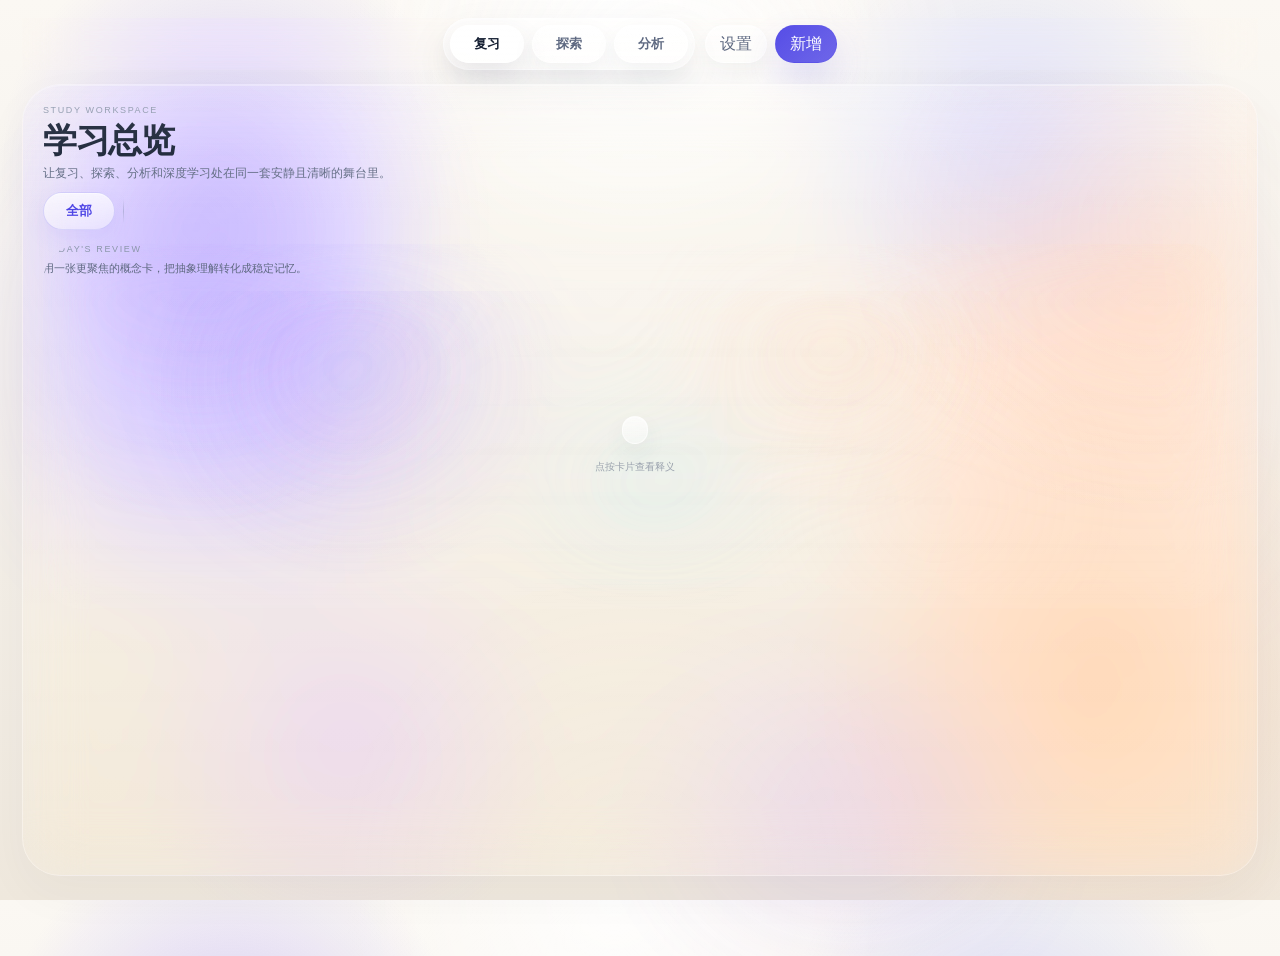
<file: frontend/index.html>
<!DOCTYPE html>
<html lang="zh-CN">
<head>
<meta charset="UTF-8">
<meta name="viewport" content="width=device-width, initial-scale=1.0">
<title>概念复习</title>
<link rel="stylesheet" href="style.css">
</head>
<body>

<div class="app-container">
  <div class="ambient ambient-left" aria-hidden="true"></div>
  <div class="ambient ambient-top" aria-hidden="true"></div>
  <div class="ambient ambient-right" aria-hidden="true"></div>
  <div class="ambient ambient-bottom" aria-hidden="true"></div>

  <header class="top-bar">
    <nav class="floating-nav" id="mode-tabs" aria-label="主导航">
      <button class="tab tab-mode active" data-category="全部">复习</button>
      <button class="tab tab-mode" data-category="探索">探索</button>
      <button class="tab tab-mode" data-category="分析">分析</button>
    </nav>

    <div class="toolbar-actions">
      <button class="btn-settings" id="btn-settings" title="API 设置" aria-label="API 设置">设置</button>
      <button class="btn-add" id="btn-add" title="添加概念">新增</button>
    </div>
  </header>

  <div class="shell-panel">
    <div class="shell-panel-head">
      <div class="shell-intro">
        <div class="stage-label">Study Workspace</div>
        <div class="shell-heading-row">
          <div>
            <h2 class="shell-title">学习总览</h2>
            <p class="shell-caption">让复习、探索、分析和深度学习处在同一套安静且清晰的舞台里。</p>
          </div>
        </div>
      </div>

      <nav class="tabs tabs-secondary" id="tabs-nav" aria-label="分类导航">
        <button class="tab tab-category active" data-category="全部">全部</button>
        <span class="tabs-sep" aria-hidden="true"></span>
      </nav>
    </div>

    <main class="card-stage">
      <div class="stage-panel review-stage-panel" id="review-stage-panel">
      <div class="stage-panel-header review-stage-header">
        <div class="review-meta">
          <div class="review-meta-line">Today's Review</div>
          <div class="review-meta-copy">用一张更聚焦的概念卡，把抽象理解转化成稳定记忆。</div>
        </div>
      </div>

        <div class="review-focus-frame">
          <div class="card" id="flashcard">
            <div class="card-inner" id="card-inner">
              <div class="card-face card-front">
                <div class="card-front-shell">
                  <div class="card-category" id="card-category"></div>
                  <div class="card-term" id="card-term"></div>
                  <div class="card-hint">点按卡片查看释义</div>
                </div>
              </div>
              <div class="card-face card-back">
                <div class="card-back-layout">
                  <div class="card-definition-block">
                    <div class="card-definition" id="card-definition"></div>
                  </div>
                  <div class="card-back-actions">
                    <button class="btn-deep-dive" id="btn-deep-dive">深入学习</button>
                    <div class="rating-buttons">
                      <button class="rate-btn rate-forgot" data-quality="1">忘记了</button>
                      <button class="rate-btn rate-hard" data-quality="3">不太熟</button>
                      <button class="rate-btn rate-good" data-quality="5">记住了</button>
                    </div>
                  </div>
                </div>
              </div>
            </div>
          </div>
        </div>
      </div>

      <div class="empty-state stage-panel" id="empty-state" style="display:none;">
        <div class="empty-orb" aria-hidden="true"></div>
        <div class="empty-copy">
          <h2 id="empty-title">今日复习已完成</h2>
          <p id="empty-desc">干得漂亮，明天继续加油。</p>
        </div>
      </div>

      <div class="explore-view" id="explore-view" style="display:none;">
        <div class="stage-panel explore-shell">
          <div class="stage-panel-header">
            <div>
              <div class="stage-label">Explore Mode</div>
              <h2 class="stage-title">探索一个值得展开的概念</h2>
              <div class="stage-caption">更轻盈地进入陌生主题，判断它为什么值得你今天花注意力。</div>
            </div>
          </div>

          <div class="explore-card">
            <div class="explore-topline">今天遇见了</div>
            <div class="explore-category" id="explore-category"></div>
            <h2 class="explore-term" id="explore-term"></h2>
            <p class="explore-definition" id="explore-definition"></p>
            <div class="explore-reason-wrap">
              <div class="explore-reason-title">为什么值得看</div>
              <div class="explore-reason" id="explore-reason">
                <div class="loading-spinner"></div>
              </div>
            </div>
            <div class="explore-actions">
              <button class="explore-btn explore-btn-refresh" id="btn-refresh-explore">换一个</button>
              <button class="explore-btn explore-btn-deep" id="btn-explore-deep">深入学习</button>
            </div>
          </div>
        </div>
      </div>

      <div class="analytics-view stage-panel" id="analytics-view" style="display:none;">
        <div class="stage-panel-header analytics-stage-header">
          <div>
            <div class="stage-label">Analytics Workspace</div>
            <h2 class="stage-title">分析舞台</h2>
            <div class="stage-caption">把热力、分类掌握、时间线和历史卡片都放进同一个结构稳定的内容舞台。</div>
          </div>
          <div class="analytics-streak">连续学习 120 天</div>
        </div>

        <div class="analytics-subtabs">
          <button class="asubtab active" data-view="heatmap">热力图</button>
          <button class="asubtab" data-view="dashboard">分类掌握</button>
          <button class="asubtab" data-view="timeline">学习时间线</button>
          <button class="asubtab" data-view="history">历史卡片</button>
          <button class="asubtab" data-view="starmap">星图</button>
        </div>

        <div class="analytics-content analytics-content-featured" id="analytics-heatmap">
          <div class="analytics-module analytics-module-featured">
            <div class="analytics-module-header">
              <div>
                <div class="module-title">学习热力图</div>
                <div class="module-subtitle">最近十二周的复习活跃度</div>
              </div>
              <div class="heatmap-legend">
                <span>少</span>
                <span class="heatmap-legend-swatch s0"></span>
                <span class="heatmap-legend-swatch s1"></span>
                <span class="heatmap-legend-swatch s2"></span>
                <span class="heatmap-legend-swatch s3"></span>
                <span class="heatmap-legend-swatch s4"></span>
                <span>多</span>
              </div>
            </div>
            <div class="heatmap-grid" id="heatmap-grid"></div>
          </div>
        </div>

        <div class="analytics-content analytics-grid-layout" id="analytics-dashboard" style="display:none;">
          <div class="analytics-module analytics-stat-module">
            <div class="module-title">分类掌握</div>
            <div class="dash-cards" id="dash-cards"></div>
          </div>
        </div>

        <div class="analytics-content analytics-grid-layout" id="analytics-timeline" style="display:none;">
          <div class="analytics-module analytics-list-module">
            <div class="module-title">学习时间线</div>
            <div class="timeline-list" id="timeline-list"></div>
          </div>
        </div>

        <div class="analytics-content analytics-grid-layout" id="analytics-history" style="display:none;">
          <div class="analytics-module analytics-history-module">
            <div class="module-title">历史卡片</div>
            <div class="history-grid" id="history-grid"></div>
          </div>
        </div>

        <div class="analytics-content" id="analytics-starmap" style="display:none;">
          <div class="starmap-dimmer"></div>
          <div id="starmap-overview">
            <div class="starmap-overview-title">银河总览</div>
            <div class="galaxy-entry entry-ai" id="entry-AI" data-cat="AI">
              <div class="entry-cluster" aria-hidden="true">
                <span class="entry-core"></span>
                <span class="entry-satellite sat-1"></span>
                <span class="entry-satellite sat-2"></span>
                <span class="entry-satellite sat-3"></span>
                <span class="entry-satellite sat-4"></span>
              </div>
              <span class="entry-name">AI</span>
              <span class="entry-progress" id="entry-AI-progress">0 / 15</span>
              <span class="entry-hint">进入 AI 星系</span>
            </div>
            <div class="galaxy-entry entry-finance" id="entry-finance" data-cat="金融">
              <div class="entry-cluster" aria-hidden="true">
                <span class="entry-core"></span>
                <span class="entry-satellite sat-1"></span>
                <span class="entry-satellite sat-2"></span>
                <span class="entry-satellite sat-3"></span>
                <span class="entry-satellite sat-4"></span>
              </div>
              <span class="entry-name">金融</span>
              <span class="entry-progress" id="entry-finance-progress">0 / 15</span>
              <span class="entry-hint">进入金融星系</span>
            </div>
            <div class="galaxy-entry entry-philosophy" id="entry-philosophy" data-cat="哲学">
              <div class="entry-cluster" aria-hidden="true">
                <span class="entry-core"></span>
                <span class="entry-satellite sat-1"></span>
                <span class="entry-satellite sat-2"></span>
                <span class="entry-satellite sat-3"></span>
                <span class="entry-satellite sat-4"></span>
              </div>
              <span class="entry-name">哲学</span>
              <span class="entry-progress" id="entry-philosophy-progress">0 / 15</span>
              <span class="entry-hint">进入哲学星系</span>
            </div>
          </div>
          <div id="starmap-galaxy" style="display:none;">
            <button id="starmap-back">返回银河</button>
            <svg id="starmap-svg"></svg>
          </div>
          <div class="starmap-tooltip" id="starmap-tooltip" style="display:none;"></div>
        </div>
      </div>
    </main>
  </div>
</div>

<div class="modal-overlay" id="modal-overlay" style="display:none;">
  <div class="modal">
    <div class="modal-head">
      <h3 class="modal-title">添加新概念</h3>
      <p class="modal-copy">把新的知识点放进当前学习空间。</p>
    </div>
    <div class="add-mode-tabs">
      <button class="add-mode-tab active" data-add-mode="manual">手动添加</button>
      <button class="add-mode-tab" data-add-mode="discover">AI 搜行业黑话</button>
    </div>

    <div class="add-mode-pane" id="add-manual-pane">
      <div class="form-group">
        <label class="form-label" for="new-term">名词</label>
        <input class="form-input" type="text" id="new-term" placeholder="例如：边际效用递减" autocomplete="off">
      </div>
      <div class="form-group">
        <label class="form-label" for="new-definition">释义</label>
        <textarea class="form-textarea" id="new-definition" rows="4" placeholder="输入这个概念的解释说明"></textarea>
      </div>
      <div class="form-group">
        <label class="form-label" for="new-category">分类</label>
        <input class="form-input" type="text" id="new-category" list="category-suggestions" placeholder="例如：AI、金融、哲学" autocomplete="off">
        <datalist id="category-suggestions">
          <option value="AI">
          <option value="金融">
          <option value="哲学">
          <option value="自定义">
        </datalist>
      </div>
    </div>

    <div class="add-mode-pane" id="add-discover-pane" style="display:none;">
      <div class="form-group">
        <label class="form-label" for="discover-industry">行业词</label>
        <input class="form-input" type="text" id="discover-industry" placeholder="例如：新能源车、私募、SaaS" autocomplete="off">
      </div>
      <div class="discover-controls">
        <div class="form-group discover-range">
          <label class="form-label" for="discover-freshness">时间范围</label>
          <select class="form-input" id="discover-freshness">
            <option value="pm" selected>最近 31 天</option>
            <option value="pw">最近 7 天</option>
            <option value="py">过去一年</option>
          </select>
        </div>
        <button class="btn-save discover-search-btn" id="btn-discover-search">搜索黑话</button>
      </div>
      <div class="discover-status" id="discover-status"></div>
      <div class="discover-results" id="discover-results"></div>
    </div>

    <div class="modal-actions">
      <button class="btn-cancel" id="btn-cancel">取消</button>
      <button class="btn-save" id="btn-save">保存</button>
      <button class="btn-save" id="btn-import-discovered" style="display:none;">加入选中概念</button>
    </div>
  </div>
</div>

<div class="modal-overlay" id="settings-overlay" style="display:none;">
  <div class="modal">
    <div class="modal-head">
      <h3 class="modal-title">API 设置</h3>
      <p class="modal-copy">配置 DeepSeek Key，让 AI 深入学习和自由问答保持可用。</p>
    </div>
    <div class="form-group">
      <label class="form-label" for="api-key-input">DeepSeek API Key</label>
      <input class="form-input" type="password" id="api-key-input" placeholder="sk-..." autocomplete="off">
      <span id="api-key-status" class="form-status" style="display:none;">已配置</span>
    </div>
    <div class="form-group">
      <label class="form-label" for="brave-key-input">Brave Search API Key</label>
      <input class="form-input" type="password" id="brave-key-input" placeholder="BSA..." autocomplete="off">
      <span id="brave-key-status" class="form-status" style="display:none;">已配置</span>
    </div>
    <div class="modal-actions">
      <button class="btn-cancel" id="btn-settings-cancel">取消</button>
      <button class="btn-save" id="btn-settings-save">保存</button>
    </div>
  </div>
</div>

<div class="deep-dive-overlay" id="deep-dive-overlay" style="display:none;">
  <div class="deep-dive-panel">
    <div class="deep-dive-header">
      <div class="deep-dive-title-block">
        <div class="deep-dive-concept" id="deep-dive-concept-title">当前概念</div>
        <div class="deep-dive-tabs">
          <button class="deep-tab active" data-tab="article">深度解读</button>
          <button class="deep-tab" data-tab="quiz">自测</button>
          <button class="deep-tab" data-tab="chat">自由问答</button>
        </div>
      </div>
      <button class="deep-dive-close" id="deep-dive-close" aria-label="关闭">×</button>
    </div>

    <div class="deep-dive-body">
      <div class="deep-tab-content" id="tab-article">
        <div class="article-loading" id="article-loading">
          <div class="loading-spinner"></div>
          <p>正在生成深度解读…</p>
        </div>
        <div class="article-navigation" id="article-navigation" style="display:none;">
          <aside class="article-prereq" id="article-prereq">
            <div class="article-section-head">
              <div>
                <div class="article-kicker">开始前先懂这 2 个</div>
                <h3 class="article-section-title">先补这两个前置概念</h3>
              </div>
            </div>
            <div class="article-prereq-list" id="article-prereq-list"></div>
          </aside>

          <article class="article-content markdown-body" id="article-content" style="display:none;"></article>

          <section class="article-relations" id="article-relations" aria-label="关联概念">
            <div class="article-relation-group">
              <div class="article-section-head">
                <div>
                  <div class="article-kicker">接下来学什么</div>
                  <h3 class="article-section-title">顺着这条线继续学</h3>
                </div>
              </div>
              <div class="article-relation-grid" id="article-next-list"></div>
            </div>

            <div class="article-relation-group article-relation-group-confusion">
              <div class="article-section-head article-section-head-between">
                <div>
                  <div class="article-kicker">最容易混淆</div>
                  <h3 class="article-section-title">区分这些相近概念</h3>
                </div>
                <button class="btn-ghost btn-open-local-graph" id="btn-open-local-graph" type="button">查看关联</button>
              </div>
              <div class="article-relation-list" id="article-confusion-list"></div>
            </div>
          </section>
        </div>
        <div class="term-popover" id="term-popover" aria-hidden="true"></div>
        <div class="local-graph-sheet" id="local-graph-sheet" aria-hidden="true"></div>
      </div>

      <div class="deep-tab-content" id="tab-quiz" style="display:none;">
        <div class="quiz-stage">
          <div class="quiz-stage-head">
            <div>
              <div class="quiz-kicker">先答后看答案</div>
              <h3 class="quiz-title" id="quiz-title">自测</h3>
              <p class="quiz-copy">先自己写，再对照参考答案。答完以后可以直接去自由问答追问。</p>
            </div>
            <div class="quiz-progress" id="quiz-progress">1 / 3</div>
          </div>

          <div class="quiz-card">
            <div class="quiz-question-index" id="quiz-question-index">问题 1</div>
            <div class="quiz-question" id="quiz-question"></div>
            <div class="quiz-question-tip" id="quiz-question-tip"></div>
            <textarea class="quiz-input" id="quiz-input" rows="5" placeholder="先写下你的答案，再点查看答案…"></textarea>

            <div class="quiz-actions">
              <button class="quiz-btn" id="quiz-prev">上一题</button>
              <button class="quiz-btn quiz-btn-primary" id="quiz-reveal">查看答案</button>
              <button class="quiz-btn" id="quiz-next">下一题</button>
            </div>
          </div>

          <div class="quiz-answer-panel" id="quiz-answer-panel" style="display:none;">
            <div class="quiz-answer-column">
              <div class="quiz-answer-label">你的回答</div>
              <div class="quiz-user-answer" id="quiz-user-answer"></div>
            </div>
            <div class="quiz-answer-column">
              <div class="quiz-answer-label">参考答案</div>
              <div class="quiz-answer-content markdown-body" id="quiz-answer-content"></div>
            </div>
          </div>

          <div class="quiz-footer">
            <button class="quiz-btn" id="quiz-go-article">返回文章</button>
            <button class="quiz-btn quiz-btn-primary" id="quiz-go-chat">答完了，去自由问答</button>
          </div>
        </div>
      </div>

      <div class="deep-tab-content" id="tab-chat" style="display:none;">
        <div class="chat-stage">
          <div class="chat-messages" id="chat-messages">
            <div class="chat-msg chat-msg-system">
              围绕「<span id="chat-concept-name"></span>」自由提问，我会尽力解答。
            </div>
          </div>

          <div class="chat-suggestions">
            <button class="chat-chip" type="button">用更白话说一次</button>
            <button class="chat-chip" type="button">它和类似思维的区别</button>
            <button class="chat-chip" type="button">有哪些典型应用</button>
          </div>

          <div class="chat-input-shell">
            <input class="chat-input" id="chat-input" type="text" placeholder="随便问，AI 知道你在学什么…" autocomplete="off">
            <button class="chat-send" id="chat-send" aria-label="发送">发送</button>
          </div>

          <div class="chat-clear-row">
            <button class="chat-clear" id="chat-clear">清除对话历史</button>
          </div>
        </div>
      </div>
    </div>
  </div>
</div>

<script src="app.js"></script>
</body>
</html>
</file>
<file: frontend/style.css>
:root {
    --bg-page: #f6f3ee;
    --bg-page-deep: #efe8dd;
    --surface-strong: rgba(255, 255, 255, 0.56);
    --surface-soft: rgba(255, 255, 255, 0.38);
    --surface-faint: rgba(255, 255, 255, 0.24);
    --surface-accent: rgba(245, 242, 236, 0.72);
    --stroke-strong: rgba(255, 255, 255, 0.72);
    --stroke-soft: rgba(255, 255, 255, 0.48);
    --stroke-faint: rgba(255, 255, 255, 0.26);
    --text-primary: #162033;
    --text-secondary: #5e6981;
    --text-tertiary: #8b96aa;
    --text-faint: #a7afbf;
    --accent: #4f46e5;
    --accent-soft: rgba(79, 70, 229, 0.14);
    --accent-strong: #4a42d6;
    --accent-cool: rgba(88, 109, 255, 0.28);
    --accent-warm: #e7b35a;
    --accent-warm-soft: rgba(231, 179, 90, 0.2);
    --color-forgot: #8d7380;
    --color-forgot-bg: rgba(225, 212, 217, 0.82);
    --color-hard: #af925d;
    --color-hard-bg: rgba(237, 224, 198, 0.88);
    --color-good: #688c86;
    --color-good-bg: rgba(219, 233, 229, 0.9);
    --shadow-shell: 0 28px 80px rgba(48, 50, 77, 0.07), inset 0 1px 0 rgba(255, 255, 255, 0.54);
    --shadow-panel: 0 18px 44px rgba(43, 48, 71, 0.08), inset 0 1px 0 rgba(255, 255, 255, 0.46);
    --shadow-soft: 0 10px 24px rgba(55, 60, 84, 0.06), inset 0 1px 0 rgba(255, 255, 255, 0.38);
    --shadow-floating: 0 34px 100px rgba(38, 40, 62, 0.14), inset 0 1px 0 rgba(255, 255, 255, 0.5);
    --radius-xs: 14px;
    --radius-sm: 18px;
    --radius-md: 24px;
    --radius-lg: 32px;
    --radius-xl: 38px;
    --font-sans: -apple-system, BlinkMacSystemFont, "SF Pro Text", "Segoe UI", "PingFang SC", "Microsoft YaHei", sans-serif;
    --font-serif: "Noto Serif SC", "Source Han Serif SC", Georgia, serif;
    --ease-out: cubic-bezier(0.16, 1, 0.3, 1);
    --ease-in-out: cubic-bezier(0.65, 0, 0.35, 1);
    --panel-blur: blur(28px) saturate(165%);
}

*, *::before, *::after {
    box-sizing: border-box;
}

html, body {
    height: 100%;
    margin: 0;
}

body {
    font-family: var(--font-sans);
    color: var(--text-primary);
    background:
        radial-gradient(circle at 18% 18%, rgba(140, 120, 255, 0.32), transparent 18%),
        radial-gradient(circle at 48% 0%, rgba(255, 255, 255, 0.84), transparent 24%),
        radial-gradient(circle at 79% 16%, rgba(112, 132, 255, 0.22), transparent 18%),
        radial-gradient(circle at 86% 76%, rgba(255, 187, 140, 0.34), transparent 24%),
        radial-gradient(circle at 27% 82%, rgba(196, 165, 255, 0.22), transparent 18%),
        linear-gradient(180deg, #fbf8f3 0%, var(--bg-page) 32%, var(--bg-page-deep) 100%);
    overflow-x: hidden;
    overflow-y: auto;
    -webkit-font-smoothing: antialiased;
    user-select: none;
    -webkit-user-select: none;
}

body.deep-dive-open {
    overflow: hidden;
}

button, input, textarea {
    font: inherit;
}

button {
    border: none;
    background: none;
}

.app-container {
    position: relative;
    min-height: 100dvh;
    max-width: 1420px;
    margin: 0 auto;
    padding: 18px 22px 80px;
    display: flex;
    flex-direction: column;
    gap: 14px;
    overflow: visible;
}

.ambient {
    position: absolute;
    border-radius: 999px;
    filter: blur(56px);
    pointer-events: none;
    opacity: 0.85;
}

.ambient-left {
    width: 320px;
    height: 460px;
    left: 42px;
    top: 128px;
    background: radial-gradient(circle, rgba(124, 104, 255, 0.42), rgba(124, 104, 255, 0));
}

.ambient-top {
    width: 480px;
    height: 300px;
    left: 34%;
    top: -84px;
    background: radial-gradient(circle, rgba(255, 255, 255, 0.66), rgba(255, 255, 255, 0));
}

.ambient-right {
    width: 360px;
    height: 520px;
    right: 16px;
    top: 118px;
    background: radial-gradient(circle, rgba(255, 191, 164, 0.4), rgba(255, 191, 164, 0));
}

.ambient-bottom {
    width: 380px;
    height: 260px;
    right: 240px;
    bottom: 18px;
    background: radial-gradient(circle, rgba(172, 135, 255, 0.22), rgba(172, 135, 255, 0));
}

.top-bar,
.floating-nav,
.shell-panel,
.stage-panel,
.card-face,
.explore-card,
.analytics-module,
.stats-badge,
.tab,
.asubtab,
.btn-settings,
.btn-add,
.btn-cancel,
.btn-save,
.btn-deep-dive,
.explore-btn,
.form-input,
.form-textarea,
.chat-input,
.chat-send,
.chat-chip,
.deep-tab,
.deep-dive-close,
.chat-msg-ai,
.chat-msg-system,
.timeline-cat,
.history-card-cat,
.timeline-item,
.history-card,
.dash-card {
    backdrop-filter: var(--panel-blur);
    -webkit-backdrop-filter: var(--panel-blur);
}

.top-bar {
    position: relative;
    z-index: 2;
    display: flex;
    align-items: center;
    justify-content: center;
    gap: 10px;
}

.floating-nav {
    display: inline-flex;
    align-items: center;
    gap: 8px;
    padding: 6px;
    border-radius: 999px;
    background: linear-gradient(180deg, rgba(255, 255, 255, 0.62), rgba(255, 255, 255, 0.36));
    border: 1px solid var(--stroke-strong);
    box-shadow: var(--shadow-panel);
}

.toolbar-actions {
    display: inline-flex;
    align-items: center;
    gap: 8px;
}
.btn-settings,
.btn-add,
.tab,
.asubtab,
.btn-cancel,
.btn-save,
.btn-deep-dive,
.explore-btn,
.chat-send,
.chat-chip,
.deep-tab {
    background: linear-gradient(180deg, rgba(255, 255, 255, 0.58), rgba(255, 255, 255, 0.28));
    border: 1px solid var(--stroke-soft);
    box-shadow: var(--shadow-soft);
}

.btn-settings,
.btn-add {
    min-width: 48px;
    height: 38px;
    padding: 0 14px;
    border-radius: 999px;
    color: var(--text-secondary);
    cursor: pointer;
    transition: transform 0.18s ease, border-color 0.18s ease, color 0.18s ease, box-shadow 0.18s ease;
}

.btn-add {
    min-width: 62px;
    color: #fff;
    background: linear-gradient(135deg, rgba(79, 70, 229, 0.96), rgba(79, 70, 229, 0.82));
    border-color: rgba(79, 70, 229, 0.18);
    box-shadow: 0 18px 36px rgba(79, 70, 229, 0.18);
}

.btn-settings:hover,
.btn-add:hover,
.tab:hover,
.asubtab:hover,
.btn-cancel:hover,
.btn-save:hover,
.btn-deep-dive:hover,
.explore-btn:hover,
.chat-send:hover,
.chat-chip:hover,
.deep-tab:hover:not(.active),
.deep-dive-close:hover {
    transform: translateY(-1px);
}

.btn-settings:hover,
.tab:hover,
.asubtab:hover,
.btn-cancel:hover,
.btn-deep-dive:hover,
.explore-btn-refresh:hover,
.chat-chip:hover,
.deep-tab:hover:not(.active),
.deep-dive-close:hover {
    color: var(--accent);
    border-color: rgba(79, 70, 229, 0.24);
}

.btn-add:hover,
.btn-save:hover,
.explore-btn-deep:hover,
.chat-send:hover {
    box-shadow: 0 20px 40px rgba(79, 70, 229, 0.22);
}

.btn-settings:active,
.btn-add:active,
.tab:active,
.asubtab:active,
.btn-cancel:active,
.btn-save:active,
.btn-deep-dive:active,
.explore-btn:active,
.chat-send:active,
.rate-btn:active,
.chat-chip:active {
    transform: scale(0.98);
}

.shell-panel {
    position: relative;
    z-index: 2;
    flex: 1;
    min-height: calc(100dvh - 108px);
    display: flex;
    flex-direction: column;
    gap: 14px;
    padding: 20px 20px 30px;
    border-radius: var(--radius-xl);
    background:
        radial-gradient(circle at 14% 18%, rgba(141, 118, 255, 0.12), transparent 24%),
        radial-gradient(circle at 92% 18%, rgba(255, 185, 151, 0.12), transparent 22%),
        linear-gradient(180deg, rgba(255, 255, 255, 0.12), rgba(255, 255, 255, 0.06));
    border: 1px solid rgba(255, 255, 255, 0.32);
    box-shadow: 0 18px 48px rgba(48, 50, 77, 0.04), inset 0 1px 0 rgba(255, 255, 255, 0.3);
    overflow-x: hidden;
    overflow-y: auto;
    scrollbar-gutter: stable;
}

.shell-panel::before {
    content: "";
    position: absolute;
    inset: 0;
    pointer-events: none;
    background:
        linear-gradient(180deg, rgba(255, 255, 255, 0.12), transparent 18%),
        radial-gradient(circle at 50% 100%, rgba(255, 255, 255, 0.1), transparent 30%);
}

.shell-panel-head {
    display: flex;
    flex-direction: column;
    gap: 10px;
}

.shell-intro {
    display: flex;
    flex-direction: column;
    gap: 8px;
}

.shell-heading-row {
    display: flex;
    align-items: flex-start;
    justify-content: flex-start;
    gap: 16px;
}

.shell-title,
.stage-title,
.modal-title,
.module-title,
.history-card-term,
.card-term {
    font-family: var(--font-serif);
}

.shell-title {
    margin: 0 0 6px;
    font-size: clamp(26px, 3vw, 34px);
    line-height: 1.02;
    letter-spacing: -0.04em;
}

.shell-caption {
    margin: 0;
    max-width: 560px;
    font-size: 12px;
    line-height: 1.5;
    color: var(--text-secondary);
}

.tabs {
    display: flex;
    align-items: center;
    flex-wrap: wrap;
}

.tabs-secondary {
    gap: 8px;
}

.tabs-sep {
    width: 1px;
    height: 24px;
    background: linear-gradient(180deg, transparent, rgba(102, 116, 141, 0.3), transparent);
}

.tab,
.asubtab,
.deep-tab {
    min-height: 38px;
    padding: 0 16px;
    border-radius: 999px;
    color: var(--text-secondary);
    font-size: 13px;
    font-weight: 600;
    cursor: pointer;
    transition: transform 0.18s ease, border-color 0.18s ease, color 0.18s ease, background 0.18s ease, box-shadow 0.18s ease;
}

.tab-mode {
    min-width: 74px;
}

.tab-mode.active {
    color: var(--text-primary);
    background: linear-gradient(180deg, rgba(255, 255, 255, 0.98), rgba(255, 255, 255, 0.72));
    box-shadow: 0 12px 28px rgba(62, 68, 98, 0.12);
}

.tab-category {
    min-width: 72px;
}

.tab-category.active,
.asubtab.active,
.deep-tab.active {
    color: var(--accent);
    background: linear-gradient(180deg, rgba(255, 255, 255, 0.72), rgba(255, 255, 255, 0.38));
    border-color: rgba(79, 70, 229, 0.18);
    box-shadow: inset 0 1px 0 rgba(255, 255, 255, 0.48), 0 8px 22px rgba(79, 70, 229, 0.08);
}

.tab-category-wrap {
    position: relative;
    display: inline-flex;
    align-items: center;
}

.tab-delete {
    position: absolute;
    top: -5px;
    right: -5px;
    width: 20px;
    height: 20px;
    border-radius: 50%;
    background: rgba(255, 255, 255, 0.88);
    border: 1px solid rgba(255, 255, 255, 0.74);
    color: var(--text-faint);
    display: inline-flex;
    align-items: center;
    justify-content: center;
    font-size: 12px;
    font-weight: 700;
    cursor: pointer;
    opacity: 0;
    box-shadow: 0 8px 18px rgba(31, 36, 57, 0.12);
    transition: opacity 0.16s ease, transform 0.16s ease, color 0.16s ease, background 0.16s ease;
}

.tab-category-wrap:hover .tab-delete {
    opacity: 1;
    transform: translateY(-1px);
}

.tab-delete:hover {
    background: rgba(164, 115, 129, 0.96);
    color: #fff;
}

.card-stage {
    position: relative;
    flex: 0 0 auto;
    min-height: max-content;
    display: flex;
    align-items: flex-start;
    justify-content: stretch;
}

.stage-panel,
.modal,
.deep-dive-panel,
.analytics-module,
.explore-card,
.dash-card,
.timeline-item,
.history-card {
    background: linear-gradient(180deg, rgba(255, 255, 255, 0.2), rgba(255, 255, 255, 0.08));
    border: 1px solid rgba(255, 255, 255, 0.28);
    box-shadow: 0 14px 36px rgba(43, 48, 71, 0.04);
}

.stage-panel,
.analytics-module,
.explore-card,
.dash-card,
.timeline-item,
.history-card,
.modal,
.deep-dive-panel {
    color: var(--text-primary);
}

.stage-panel {
    width: 100%;
    border-radius: var(--radius-xl);
    padding: 20px 22px;
    position: relative;
    overflow: hidden;
}

.review-stage-panel {
    background: transparent;
    border: none;
    box-shadow: none;
    padding: 0;
}

.review-stage-panel,
.explore-shell,
.analytics-view {
    min-height: auto;
}

.shell-panel::-webkit-scrollbar,
.analytics-content::-webkit-scrollbar,
.deep-tab-content::-webkit-scrollbar,
.card-definition::-webkit-scrollbar {
    width: 10px;
}

.shell-panel::-webkit-scrollbar-track,
.analytics-content::-webkit-scrollbar-track,
.deep-tab-content::-webkit-scrollbar-track,
.card-definition::-webkit-scrollbar-track {
    background: transparent;
}

.shell-panel::-webkit-scrollbar-thumb,
.analytics-content::-webkit-scrollbar-thumb,
.deep-tab-content::-webkit-scrollbar-thumb,
.card-definition::-webkit-scrollbar-thumb {
    border-radius: 999px;
    border: 2px solid transparent;
    background: rgba(126, 134, 164, 0.34);
    background-clip: padding-box;
}

.shell-panel,
.analytics-content,
.deep-tab-content,
.card-definition {
    scrollbar-width: thin;
    scrollbar-color: rgba(126, 134, 164, 0.34) transparent;
}

.review-stage-panel {
    display: grid;
    grid-template-rows: auto 1fr;
    gap: 14px;
    position: relative;
    isolation: isolate;
}

.review-stage-panel::before {
    content: "";
    position: absolute;
    inset: 6% 12% 18%;
    z-index: -1;
    border-radius: 999px;
    background:
        radial-gradient(circle at 18% 34%, rgba(171, 150, 255, 0.18), transparent 28%),
        radial-gradient(circle at 72% 26%, rgba(255, 211, 191, 0.2), transparent 24%),
        radial-gradient(circle at 52% 84%, rgba(182, 234, 255, 0.14), transparent 26%);
    filter: blur(44px);
    opacity: 0.9;
}

.review-stage-header,
.stage-panel-header {
    display: flex;
    align-items: flex-start;
    justify-content: flex-start;
    gap: 16px;
}

.review-meta-line,
.stage-label {
    font-size: 9px;
    line-height: 1.2;
    letter-spacing: 0.18em;
    text-transform: uppercase;
    color: var(--text-tertiary);
}

.review-meta-copy,
.stage-caption,
.modal-copy,
.module-subtitle {
    color: var(--text-secondary);
    font-size: 11px;
    line-height: 1.45;
}

.review-header-actions {
    display: inline-flex;
    align-items: center;
    gap: 8px;
}

.stage-utility-btn,
.btn-deep-dive,
.explore-btn,
.btn-cancel,
.btn-save,
.chat-send,
.timeline-clear-filter,
#starmap-back {
    min-height: 38px;
    padding: 0 16px;
    border-radius: 999px;
    cursor: pointer;
    transition: transform 0.18s ease, border-color 0.18s ease, color 0.18s ease, box-shadow 0.18s ease, background 0.18s ease;
}

.btn-save,
.explore-btn-deep,
.chat-send {
    color: #fff;
    background: linear-gradient(135deg, rgba(79, 70, 229, 0.96), rgba(79, 70, 229, 0.82));
    border-color: rgba(79, 70, 229, 0.22);
}

.btn-deep-dive {
    min-height: 34px;
    padding: 0 14px;
    background: rgba(255, 255, 255, 0.18);
    border: 1px solid rgba(255, 255, 255, 0.26);
    box-shadow: none;
    color: #8aa9d8;
    font-size: 13px;
    font-weight: 600;
}

.review-focus-frame {
    position: relative;
    flex: 1;
    min-height: 0;
    padding: 0 0 18px;
    border-radius: 0;
    background: transparent;
    border: none;
    box-shadow: none;
    display: flex;
    align-items: center;
    justify-content: center;
    overflow: visible;
}

.card {
    width: min(1080px, 100%);
    height: 100%;
    min-height: 300px;
    max-height: 440px;
    perspective: 1600px;
    cursor: pointer;
    transition: transform 0.4s var(--ease-out), opacity 0.4s var(--ease-out);
}

.card:hover .card-inner:not(.flipped) {
    transform: translateY(-4px);
}

.card.slide-out {
    transform: translateX(-60px);
    opacity: 0;
    pointer-events: none;
}

.card-inner {
    position: relative;
    width: 100%;
    height: 100%;
    transform-style: preserve-3d;
    transition: transform 0.7s var(--ease-in-out);
}

.card-inner.flipped {
    transform: rotateY(180deg);
}

.card-face {
    position: absolute;
    inset: 0;
    border-radius: 0;
    padding: 14px 22px 10px;
    backface-visibility: hidden;
    -webkit-backface-visibility: hidden;
    display: flex;
    flex-direction: column;
    justify-content: center;
    background:
        radial-gradient(circle at 24% 28%, rgba(175, 156, 255, 0.08), transparent 24%),
        radial-gradient(circle at 78% 70%, rgba(255, 214, 194, 0.08), transparent 22%);
    border: none;
    box-shadow: none;
}

.card-front-shell {
    display: flex;
    flex-direction: column;
    align-items: center;
    justify-content: flex-start;
    gap: 8px;
    width: min(860px, 100%);
    margin: 0 auto;
    padding-top: 4px;
    text-align: center;
}

.card-back {
    transform: rotateY(180deg);
}

.card-back-layout {
    display: flex;
    flex-direction: column;
    gap: 18px;
    height: 100%;
    justify-content: flex-start;
    width: min(980px, 100%);
    margin: 0 auto;
    padding-bottom: 18px;
}

.card-definition-block {
    flex: 1;
    min-height: 0;
    display: flex;
    align-items: center;
    justify-content: flex-start;
    border-radius: 0;
    padding: 0;
    background: transparent;
    border: none;
}

.card-category,
.explore-category {
    display: inline-flex;
    align-items: center;
    justify-content: center;
    min-height: 28px;
    padding: 0 12px;
    border-radius: 999px;
    background: linear-gradient(180deg, rgba(255, 255, 255, 0.74), rgba(255, 255, 255, 0.38));
    border: 1px solid rgba(255, 255, 255, 0.58);
    color: var(--text-secondary);
    font-size: 12px;
    letter-spacing: 0.08em;
    box-shadow: var(--shadow-soft);
}

.card-term {
    font-size: clamp(34px, 3.8vw, 48px);
    line-height: 1.04;
    letter-spacing: -0.03em;
    text-align: center;
    max-width: 780px;
    font-family: "Songti SC", "STSong", "Source Han Serif SC", "Noto Serif SC", "SimSun", serif;
    font-weight: 600;
    color: #1f2740;
}

.card-hint {
    color: rgba(94, 105, 129, 0.58);
    font-size: 10px;
}

.card-definition {
    width: 100%;
    max-height: 100%;
    overflow-y: auto;
    text-align: left;
    font-size: 18px;
    line-height: 1.6;
    max-width: 980px;
    margin: 0 auto;
}

.card-back-actions {
    display: flex;
    flex-direction: column;
    align-items: center;
    gap: 12px;
    margin-top: auto;
}

.rating-buttons {
    display: inline-flex;
    align-items: center;
    gap: 40px;
    padding: 0;
    border-radius: 999px;
    background: transparent;
    border: none;
    box-shadow: none;
    opacity: 0;
    transform: translateY(8px);
    transition: opacity 0.32s 0.24s ease, transform 0.32s 0.24s ease;
}

.card-inner.flipped .rating-buttons {
    opacity: 1;
    transform: translateY(0);
}

.rate-btn {
    min-width: 0;
    min-height: 0;
    padding: 0 0 16px;
    border-radius: 0;
    border: none;
    font-size: 14px;
    font-weight: 700;
    cursor: pointer;
    transition: transform 0.18s ease, opacity 0.18s ease;
    box-shadow: none;
    position: relative;
    background: transparent !important;
}

.rate-btn.rate-forgot {
    color: var(--color-forgot);
}

.rate-btn.rate-hard {
    color: var(--color-hard);
}

.rate-btn.rate-good {
    color: #1b1d27;
}

.rate-btn::after {
    content: "";
    position: absolute;
    left: 50%;
    bottom: 0;
    width: 26px;
    height: 7px;
    border-radius: 999px;
    transform: translateX(-50%);
    opacity: 0.95;
}

.rate-btn.rate-forgot::after {
    background: #ef4056;
}

.rate-btn.rate-hard::after {
    background: #ffbf18;
}

.rate-btn.rate-good::after {
    background: #17a07f;
}

.rate-btn:hover {
    transform: translateY(-1px);
    box-shadow: none;
}

.empty-state {
    min-height: 100%;
    display: flex;
    flex-direction: column;
    align-items: center;
    justify-content: center;
    gap: 20px;
    text-align: center;
}

.empty-orb {
    width: 84px;
    height: 84px;
    border-radius: 999px;
    background:
        radial-gradient(circle at 34% 30%, rgba(255, 255, 255, 0.82), transparent 30%),
        radial-gradient(circle, rgba(130, 116, 255, 0.34), rgba(130, 116, 255, 0));
    filter: blur(1px);
}

.empty-copy h2 {
    margin: 0 0 8px;
    font-size: 28px;
    font-family: var(--font-serif);
}

.empty-copy p {
    margin: 0;
    color: var(--text-secondary);
    font-size: 15px;
}

.explore-view,
.analytics-view {
    width: 100%;
    min-height: 100%;
    display: flex;
    flex-direction: column;
    animation: fadeIn 0.3s ease;
}

.explore-shell {
    display: flex;
    flex-direction: column;
    gap: 16px;
}

.stage-title {
    margin: 2px 0 8px;
    font-size: 26px;
    line-height: 1.08;
    letter-spacing: -0.03em;
}

.review-meta {
    display: flex;
    flex-direction: column;
    gap: 6px;
}

.explore-card {
    max-width: 980px;
    width: 100%;
    margin: 0 auto;
    border-radius: 28px;
    padding: 22px 24px;
    text-align: center;
    background:
        radial-gradient(circle at 18% 16%, rgba(162, 146, 255, 0.1), transparent 24%),
        radial-gradient(circle at 84% 72%, rgba(255, 204, 180, 0.1), transparent 24%),
        linear-gradient(180deg, rgba(255, 255, 255, 0.14), rgba(255, 255, 255, 0.05));
}

.explore-topline {
    color: var(--text-tertiary);
    font-size: 12px;
    letter-spacing: 0.14em;
    text-transform: uppercase;
    margin-bottom: 10px;
}

.explore-category {
    margin-bottom: 16px;
}

.explore-term {
    margin: 0 0 16px;
    font-family: var(--font-serif);
    font-size: clamp(30px, 3.4vw, 42px);
    line-height: 1.08;
    letter-spacing: -0.04em;
}

.explore-definition {
    max-width: 720px;
    margin: 0 auto 18px;
    color: var(--text-secondary);
    font-size: 15px;
    line-height: 1.68;
}

.explore-reason-wrap {
    padding: 14px;
    border-radius: 22px;
    background: rgba(255, 249, 238, 0.18);
    border: 1px solid rgba(255, 255, 255, 0.22);
    box-shadow: none;
    margin-bottom: 16px;
}

.explore-reason-title {
    font-size: 12px;
    letter-spacing: 0.14em;
    text-transform: uppercase;
    color: #a57a36;
    margin-bottom: 12px;
}

.explore-reason {
    min-height: 64px;
    display: flex;
    align-items: center;
    justify-content: center;
    color: #8d6730;
    line-height: 1.9;
    text-align: left;
}

.explore-actions {
    display: inline-flex;
    align-items: center;
    gap: 8px;
}

.analytics-view {
    gap: 14px;
}

.analytics-stage-header {
    align-items: center;
}

.analytics-streak {
    padding: 8px 14px;
    border-radius: 999px;
    background: linear-gradient(180deg, rgba(255, 247, 230, 0.86), rgba(255, 235, 195, 0.54));
    border: 1px solid rgba(255, 255, 255, 0.7);
    color: #af7920;
    font-size: 12px;
    font-weight: 600;
    box-shadow: var(--shadow-soft);
}

.analytics-subtabs {
    display: flex;
    flex-wrap: wrap;
    gap: 8px;
}

.analytics-content {
    flex: 1;
    min-height: 0;
    overflow-y: auto;
}

.analytics-content-featured {
    display: flex;
}

.analytics-module {
    border-radius: 28px;
    padding: 16px;
}

.analytics-module-featured {
    width: 100%;
    min-height: 100%;
    display: flex;
    flex-direction: column;
    gap: 12px;
}

.analytics-grid-layout {
    display: flex;
}

.analytics-stat-module,
.analytics-list-module,
.analytics-history-module {
    width: 100%;
    min-height: 100%;
}

.analytics-module-header {
    display: flex;
    align-items: center;
    justify-content: space-between;
    gap: 12px;
    margin-bottom: 8px;
}

.module-title {
    margin: 0 0 4px;
    font-size: 22px;
    line-height: 1.12;
    letter-spacing: -0.03em;
}

.module-subtitle {
    font-size: 12px;
}

.heatmap-legend {
    display: inline-flex;
    align-items: center;
    gap: 8px;
    color: var(--text-tertiary);
    font-size: 12px;
}

.heatmap-legend-swatch {
    width: 14px;
    height: 14px;
    border-radius: 5px;
}

.heatmap-legend-swatch.s0,
.heatmap-day { background: rgba(195, 201, 229, 0.34); }
.heatmap-legend-swatch.s1,
.heatmap-day.l1 { background: rgba(174, 179, 244, 0.64); }
.heatmap-legend-swatch.s2,
.heatmap-day.l2 { background: rgba(140, 149, 238, 0.78); }
.heatmap-legend-swatch.s3,
.heatmap-day.l3 { background: rgba(92, 101, 214, 0.86); }
.heatmap-legend-swatch.s4,
.heatmap-day.l4 { background: rgba(42, 58, 170, 0.96); }

.heatmap-grid {
    overflow-x: auto;
    padding: 4px 2px 8px;
}

.heatmap-months {
    display: flex;
    padding-left: 22px;
    margin-bottom: 10px;
}

.heatmap-month {
    font-size: 13px;
    color: var(--text-secondary);
}

.heatmap-row {
    display: flex;
    gap: 6px;
    margin-bottom: 6px;
}

.heatmap-day {
    width: 22px;
    height: 22px;
    border-radius: 8px;
    flex-shrink: 0;
    box-shadow: inset 0 1px 0 rgba(255, 255, 255, 0.18);
}

.heatmap-day-clickable {
    cursor: pointer;
    transition: transform 0.16s ease, outline 0.16s ease;
}

.heatmap-day-clickable:hover {
    outline: 2px solid rgba(79, 70, 229, 0.34);
    outline-offset: 2px;
    transform: scale(1.04);
}

.heatmap-dow {
    width: 16px;
    margin-right: 6px;
    color: var(--text-tertiary);
    font-size: 11px;
    text-align: center;
    line-height: 22px;
}

.dash-cards {
    display: grid;
    grid-template-columns: repeat(3, minmax(0, 1fr));
    gap: 14px;
}

.dash-card {
    padding: 18px 16px;
    border-radius: 24px;
    display: flex;
    flex-direction: column;
    gap: 14px;
    transition: transform 0.18s ease, box-shadow 0.18s ease;
}

.dash-card:hover,
.history-card:hover {
    transform: translateY(-2px);
}

.dash-card-icon {
    width: 48px;
    height: 48px;
    border-radius: 16px;
    display: inline-flex;
    align-items: center;
    justify-content: center;
    color: var(--text-primary);
    background: rgba(255, 255, 255, 0.42);
    border: 1px solid rgba(255, 255, 255, 0.56);
    box-shadow: var(--shadow-soft);
}

.dash-card-icon svg {
    width: 24px;
    height: 24px;
    stroke: currentColor;
}

.dash-card-category {
    font-size: 18px;
    font-weight: 700;
    margin-bottom: 10px;
}

.dash-card-meta {
    display: flex;
    flex-direction: column;
    gap: 8px;
}

.dash-stat {
    display: flex;
    align-items: baseline;
    justify-content: space-between;
    gap: 12px;
    font-size: 13px;
    color: var(--text-secondary);
}

.dash-stat strong {
    color: var(--text-primary);
    font-size: 15px;
}

.dash-card-bar-wrap {
    margin-top: auto;
}

.dash-card-bar-label {
    font-size: 13px;
    color: var(--text-secondary);
    margin-bottom: 8px;
}

.dash-card-bar {
    height: 10px;
    border-radius: 999px;
    background: rgba(206, 211, 228, 0.48);
    overflow: hidden;
}

.dash-card-bar-fill {
    height: 100%;
    border-radius: inherit;
    background: linear-gradient(90deg, rgba(79, 70, 229, 0.8), rgba(113, 106, 255, 0.92));
    transition: width 0.6s var(--ease-out);
}

.timeline-list {
    display: flex;
    flex-direction: column;
    gap: 8px;
    padding-top: 8px;
}

.timeline-date-header {
    padding: 8px 4px 0;
    color: var(--text-tertiary);
    font-size: 12px;
    letter-spacing: 0.12em;
    text-transform: uppercase;
}

.timeline-item {
    min-height: 50px;
    padding: 0 14px;
    border-radius: 20px;
    display: flex;
    align-items: center;
    gap: 10px;
}

.timeline-quality,
.history-card-quality {
    display: inline-flex;
    align-items: center;
    justify-content: center;
    min-width: 74px;
    min-height: 30px;
    padding: 0 10px;
    border-radius: 999px;
    font-size: 12px;
    font-weight: 700;
}

.timeline-quality.q1,
.history-card-quality.q1 { background: var(--color-forgot-bg); color: var(--color-forgot); }
.timeline-quality.q3,
.history-card-quality.q3 { background: var(--color-hard-bg); color: var(--color-hard); }
.timeline-quality.q5,
.history-card-quality.q5 { background: var(--color-good-bg); color: var(--color-good); }

.timeline-term {
    flex: 1;
    min-width: 0;
    font-size: 14px;
    font-weight: 600;
    white-space: nowrap;
    overflow: hidden;
    text-overflow: ellipsis;
}

.timeline-cat,
.history-card-cat {
    padding: 5px 10px;
    border-radius: 999px;
    background: linear-gradient(180deg, rgba(255, 255, 255, 0.64), rgba(255, 255, 255, 0.34));
    border: 1px solid rgba(255, 255, 255, 0.56);
    color: var(--text-secondary);
    font-size: 12px;
}

.timeline-empty,
.history-empty {
    padding: 56px 0;
    color: var(--text-tertiary);
    text-align: center;
    font-size: 14px;
    line-height: 1.9;
}

.timeline-filter-bar {
    display: flex;
    align-items: center;
    gap: 10px;
    padding: 12px 14px;
    margin-bottom: 10px;
    border-radius: 20px;
    background: rgba(79, 70, 229, 0.08);
    color: var(--accent);
    font-size: 13px;
    font-weight: 600;
}

.timeline-clear-filter {
    margin-left: auto;
}

.history-grid {
    display: grid;
    grid-template-columns: repeat(3, minmax(0, 1fr));
    gap: 14px;
    padding-top: 8px;
}

.history-card {
    position: relative;
    min-height: 148px;
    padding: 16px;
    border-radius: 24px;
    display: flex;
    flex-direction: column;
    gap: 14px;
    cursor: pointer;
    transition: transform 0.18s ease, box-shadow 0.18s ease;
}

.history-card-del {
    position: absolute;
    top: 12px;
    right: 12px;
    width: 26px;
    height: 26px;
    border-radius: 50%;
    background: rgba(255, 255, 255, 0.6);
    color: var(--text-tertiary);
    display: inline-flex;
    align-items: center;
    justify-content: center;
    cursor: pointer;
    opacity: 0;
    transition: opacity 0.16s ease, background 0.16s ease, color 0.16s ease;
}

.history-card:hover .history-card-del {
    opacity: 1;
}

.history-card-del:hover {
    background: rgba(164, 115, 129, 0.96);
    color: #fff;
}

.history-card-term {
    margin-top: 8px;
    font-size: 22px;
    line-height: 1.15;
    letter-spacing: -0.03em;
}

.dash-card-body {
    display: flex;
    flex-direction: column;
    gap: 0;
}

.history-card-meta {
    display: flex;
    align-items: center;
    flex-wrap: wrap;
    gap: 8px;
    color: var(--text-secondary);
    font-size: 12px;
}

.history-card-date {
    color: var(--text-tertiary);
}

.modal-overlay,
.deep-dive-overlay {
    position: fixed;
    inset: 0;
    z-index: 100;
    display: flex;
    align-items: center;
    justify-content: center;
    background:
        radial-gradient(circle at 18% 20%, rgba(134, 116, 255, 0.18), transparent 18%),
        radial-gradient(circle at 80% 78%, rgba(255, 184, 154, 0.18), transparent 20%),
        rgba(246, 243, 238, 0.34);
    backdrop-filter: blur(18px);
    -webkit-backdrop-filter: blur(18px);
    animation: fadeIn 0.22s ease;
}

.modal,
.deep-dive-panel {
    border-radius: 32px;
    background:
        linear-gradient(180deg, rgba(255, 255, 255, 0.68), rgba(255, 255, 255, 0.32)),
        radial-gradient(circle at 18% 18%, rgba(163, 146, 255, 0.12), transparent 24%),
        radial-gradient(circle at 84% 72%, rgba(255, 204, 180, 0.14), transparent 24%);
    box-shadow: var(--shadow-floating);
}

.modal {
    width: min(520px, calc(100vw - 32px));
    padding: 28px;
    animation: scaleIn 0.24s var(--ease-out);
}

.modal-head {
    margin-bottom: 22px;
}

.modal-title {
    margin: 0 0 8px;
    font-size: 30px;
    line-height: 1.08;
    letter-spacing: -0.03em;
}

.form-group {
    margin-bottom: 18px;
}

.form-label {
    display: block;
    margin-bottom: 8px;
    color: var(--text-secondary);
    font-size: 13px;
    font-weight: 600;
}

.form-input,
.form-textarea {
    width: 100%;
    padding: 14px 16px;
    border-radius: 20px;
    color: var(--text-primary);
    outline: none;
    transition: border-color 0.16s ease, box-shadow 0.16s ease, background 0.16s ease;
}

.form-input:focus,
.form-textarea:focus,
.chat-input:focus {
    border-color: rgba(79, 70, 229, 0.28);
    box-shadow: 0 0 0 4px rgba(79, 70, 229, 0.08);
}

.form-textarea {
    resize: vertical;
}

.form-status {
    display: inline-block;
    margin-top: 10px;
    color: var(--color-good);
    font-size: 12px;
    font-weight: 600;
}

.add-mode-tabs {
    display: inline-flex;
    gap: 8px;
    padding: 6px;
    margin-bottom: 18px;
    border-radius: 999px;
    background: rgba(255, 255, 255, 0.36);
    border: 1px solid rgba(255, 255, 255, 0.58);
}

.add-mode-tab {
    min-height: 34px;
    padding: 0 14px;
    border-radius: 999px;
    color: var(--text-secondary);
    cursor: pointer;
    font-size: 13px;
    font-weight: 700;
}

.add-mode-tab.active {
    color: var(--accent);
    background: rgba(255, 255, 255, 0.68);
    box-shadow: var(--shadow-soft);
}

.discover-controls {
    display: flex;
    align-items: flex-end;
    gap: 12px;
}

.discover-range {
    flex: 1;
}

.discover-search-btn {
    margin-bottom: 18px;
    min-height: 48px;
    white-space: nowrap;
}

.discover-status {
    min-height: 22px;
    margin: 4px 0 12px;
    color: var(--text-secondary);
    font-size: 13px;
    line-height: 1.6;
}

.discover-status.is-error {
    color: var(--color-forgot);
}

.discover-status.is-success {
    color: var(--color-good);
}

.discover-results {
    display: flex;
    flex-direction: column;
    gap: 10px;
    max-height: 340px;
    overflow-y: auto;
    padding-right: 4px;
}

.discover-card {
    display: grid;
    grid-template-columns: 22px 1fr;
    gap: 10px;
    padding: 14px;
    border-radius: 20px;
    background: rgba(255, 255, 255, 0.38);
    border: 1px solid rgba(255, 255, 255, 0.58);
    cursor: pointer;
}

.discover-check {
    margin-top: 4px;
}

.discover-card-body {
    min-width: 0;
}

.discover-card-head,
.discover-meta {
    display: flex;
    align-items: center;
    justify-content: space-between;
    gap: 10px;
}

.discover-term {
    color: var(--text-primary);
    font-size: 16px;
    font-weight: 800;
}

.discover-confidence {
    flex: 0 0 auto;
    color: var(--accent);
    font-size: 12px;
    font-weight: 800;
}

.discover-definition,
.discover-reason {
    margin-top: 8px;
    color: var(--text-secondary);
    font-size: 13px;
    line-height: 1.7;
}

.discover-meta {
    margin-top: 10px;
    color: var(--text-tertiary);
    font-size: 12px;
}

.modal-actions {
    display: flex;
    justify-content: flex-end;
    gap: 10px;
    margin-top: 24px;
}

.deep-dive-overlay {
    z-index: 120;
    overscroll-behavior: contain;
}

.deep-dive-panel {
    width: min(840px, calc(100vw - 40px));
    max-height: calc(100vh - 42px);
    padding: 22px;
    display: flex;
    flex-direction: column;
    gap: 18px;
    overflow: hidden;
    overscroll-behavior: contain;
    animation: scaleIn 0.26s var(--ease-out);
}

.deep-dive-header {
    display: flex;
    align-items: flex-start;
    justify-content: space-between;
    gap: 18px;
}

.deep-dive-title-block {
    flex: 1;
    display: flex;
    flex-direction: column;
    gap: 12px;
}

.deep-dive-concept {
    font-family: var(--font-serif);
    font-size: 34px;
    line-height: 1.08;
    letter-spacing: -0.03em;
}

.deep-dive-tabs {
    display: inline-flex;
    align-items: center;
    gap: 8px;
    padding: 6px;
    border-radius: 999px;
    background: linear-gradient(180deg, rgba(255, 255, 255, 0.58), rgba(255, 255, 255, 0.26));
    border: 1px solid rgba(255, 255, 255, 0.62);
    align-self: flex-start;
}

.deep-dive-close {
    width: 46px;
    height: 46px;
    border-radius: 50%;
    color: var(--text-secondary);
    font-size: 26px;
    cursor: pointer;
}

.deep-dive-body {
    min-height: 0;
    flex: 1;
    display: flex;
    flex-direction: column;
    border-radius: 28px;
    background: linear-gradient(180deg, rgba(255, 255, 255, 0.46), rgba(255, 255, 255, 0.2));
    border: 1px solid rgba(255, 255, 255, 0.56);
    overflow: hidden;
}

.deep-tab-content {
    flex: 1;
    min-height: 0;
    overflow-y: auto;
    overscroll-behavior: contain;
    padding: 22px;
}

.article-loading {
    min-height: 360px;
    display: flex;
    flex-direction: column;
    align-items: center;
    justify-content: center;
    gap: 14px;
    color: var(--text-secondary);
}

.article-navigation {
    display: flex;
    flex-direction: column;
    gap: 26px;
    align-items: stretch;
    max-width: 860px;
    margin: 0 auto;
}

.article-content {
    min-width: 0;
    width: 100%;
    padding: 2px 4px 10px;
}

.article-prereq,
.article-relations {
    min-width: 0;
    display: flex;
    flex-direction: column;
    gap: 18px;
    width: 100%;
    padding-top: 0;
}

.article-section-head {
    display: flex;
    align-items: flex-start;
    justify-content: space-between;
    gap: 12px;
}

.article-section-head-between {
    align-items: center;
}

.article-kicker {
    margin-bottom: 8px;
    color: var(--text-secondary);
    font-size: 13px;
    font-weight: 700;
    letter-spacing: 0.02em;
    line-height: 1.35;
    text-transform: none;
}

.article-section-title {
    margin: 0;
    font-size: 18px;
    line-height: 1.42;
    font-weight: 700;
    color: var(--text-primary);
}

.article-prereq-list,
.article-relation-list,
.article-relation-grid {
    display: grid;
    gap: 14px;
    grid-template-columns: 1fr;
}

.article-prereq-item,
.article-relation-item,
.article-confusion-item {
    padding: 18px 18px 16px;
    border-radius: 22px;
    background: linear-gradient(180deg, rgba(255, 255, 255, 0.64), rgba(255, 255, 255, 0.34));
    border: 1px solid rgba(255, 255, 255, 0.64);
    box-shadow: var(--shadow-soft);
}

.article-prereq-item {
    display: flex;
    gap: 12px;
    align-items: flex-start;
}

.article-prereq-index,
.article-relation-badge {
    flex: 0 0 auto;
    display: inline-flex;
    align-items: center;
    justify-content: center;
    min-width: 28px;
    height: 28px;
    padding: 0 8px;
    border-radius: 999px;
    background: rgba(79, 70, 229, 0.1);
    color: var(--accent);
    font-size: 12px;
    font-weight: 700;
}

.article-prereq-title,
.article-relation-title {
    margin: 0;
    font-size: 15px;
    line-height: 1.45;
    color: var(--text-primary);
}

.article-prereq-copy,
.article-relation-copy,
.article-confusion-copy {
    margin: 8px 0 0;
    color: var(--text-secondary);
    font-size: 14px;
    line-height: 1.72;
}

.article-relations {
    padding-top: 6px;
}

.article-relation-group {
    display: flex;
    flex-direction: column;
    gap: 14px;
}

.article-relation-group-confusion {
    order: 1;
    margin-top: 0;
}

.article-relations .article-relation-group:not(.article-relation-group-confusion) {
    order: 2;
}

.article-relation-list {
    grid-template-columns: 1fr;
}

.article-relation-item,
.article-confusion-item {
    display: grid;
    gap: 8px;
}

.btn-open-local-graph {
    flex: 0 0 auto;
    white-space: nowrap;
}

.btn-ghost {
    padding: 10px 18px;
    border-radius: 999px;
    border: 1px solid rgba(106, 119, 147, 0.16);
    background: rgba(255, 255, 255, 0.42);
    color: var(--text-primary);
    box-shadow: var(--shadow-soft);
    white-space: nowrap;
}

.btn-ghost:hover {
    background: rgba(255, 255, 255, 0.56);
}

.article-inline-term,
.inline-term {
    color: var(--accent);
    font-weight: 600;
    cursor: help;
    text-decoration: underline;
    text-decoration-color: rgba(79, 70, 229, 0.22);
    text-underline-offset: 0.16em;
    transition: color 0.18s var(--ease-out), text-decoration-color 0.18s var(--ease-out), background-color 0.18s var(--ease-out);
}

.article-inline-term:hover,
.inline-term:hover {
    color: #3740b9;
    background: rgba(79, 70, 229, 0.08);
}

.term-popover {
    position: absolute;
    z-index: 18;
    width: min(320px, calc(100vw - 40px));
    padding: 14px 16px;
    border-radius: 18px;
    background: linear-gradient(180deg, rgba(255, 255, 255, 0.98), rgba(246, 248, 255, 0.94));
    border: 1px solid rgba(255, 255, 255, 0.9);
    box-shadow: var(--shadow-panel);
    color: var(--text-primary);
    backdrop-filter: var(--panel-blur);
    -webkit-backdrop-filter: var(--panel-blur);
}

.term-popover::before {
    content: "";
    position: absolute;
    inset: 0;
    border-radius: inherit;
    pointer-events: none;
    box-shadow: inset 0 1px 0 rgba(255, 255, 255, 0.7);
}

.local-graph-sheet {
    position: absolute;
    inset: auto 18px 18px auto;
    width: min(380px, calc(100vw - 36px));
    max-height: min(70vh, 640px);
    padding: 18px;
    border-radius: 24px;
    background: linear-gradient(180deg, rgba(255, 255, 255, 0.96), rgba(242, 245, 255, 0.92));
    border: 1px solid rgba(255, 255, 255, 0.88);
    box-shadow: var(--shadow-panel);
    backdrop-filter: var(--panel-blur);
    -webkit-backdrop-filter: var(--panel-blur);
    overflow: auto;
}

.local-graph-sheet[aria-hidden="true"],
.term-popover[aria-hidden="true"] {
    display: none;
}

.loading-spinner {
    width: 28px;
    height: 28px;
    border: 3px solid rgba(186, 194, 208, 0.34);
    border-top-color: var(--accent);
    border-radius: 50%;
    animation: spin 0.8s linear infinite;
}

.markdown-body {
    color: var(--text-primary);
    font-size: 16px;
    line-height: 2;
    animation: fadeIn 0.3s ease;
}

.markdown-body h2 {
    margin: 4px 0 18px;
    padding-bottom: 16px;
    border-bottom: 1px solid rgba(103, 115, 141, 0.14);
    font-family: var(--font-serif);
    font-size: 34px;
    line-height: 1.18;
    word-break: keep-all;
}

.markdown-body h2 + p,
.markdown-body h3:first-child {
    margin-top: 0;
}

.markdown-body h3 {
    margin: 22px 0 12px;
    font-size: 19px;
    line-height: 1.5;
}

.markdown-body p {
    margin: 12px 0;
}

.markdown-body ul,
.markdown-body ol {
    margin: 12px 0;
    padding-left: 22px;
}

.markdown-body strong {
    color: var(--accent);
}

.markdown-body code {
    display: inline-block;
    padding: 2px 8px;
    border-radius: 10px;
    background: rgba(79, 70, 229, 0.08);
    color: var(--accent);
}

.markdown-body blockquote {
    margin: 14px 0;
    padding: 14px 16px;
    border-left: 3px solid rgba(79, 70, 229, 0.34);
    border-radius: 0 16px 16px 0;
    background: rgba(255, 255, 255, 0.34);
    color: var(--text-secondary);
}

@media (max-width: 960px) {
    .article-navigation {
        max-width: none;
        gap: 22px;
    }

    .article-content {
        padding: 0;
    }

    .markdown-body h2 {
        font-size: 30px;
    }

    .local-graph-sheet {
        inset: auto 12px 12px 12px;
        width: auto;
    }
}

.quiz-stage {
    min-height: 100%;
    display: flex;
    flex-direction: column;
    gap: 16px;
    animation: fadeIn 0.24s ease;
}

.quiz-stage-head {
    display: flex;
    align-items: flex-start;
    justify-content: space-between;
    gap: 18px;
}

.quiz-kicker {
    margin-bottom: 6px;
    color: var(--text-tertiary);
    font-size: 10px;
    letter-spacing: 0.16em;
}

.quiz-title {
    margin: 0 0 8px;
    font-family: var(--font-serif);
    font-size: 26px;
    line-height: 1.14;
    font-weight: 600;
}

.quiz-copy {
    margin: 0;
    max-width: 520px;
    color: var(--text-secondary);
    font-size: 13px;
    line-height: 1.7;
}

.quiz-progress {
    flex: 0 0 auto;
    min-width: 64px;
    padding: 8px 12px;
    border-radius: 999px;
    background: rgba(255, 255, 255, 0.48);
    border: 1px solid rgba(255, 255, 255, 0.62);
    color: var(--accent);
    text-align: center;
    font-size: 13px;
    font-weight: 700;
    box-shadow: var(--shadow-soft);
}

.quiz-card,
.quiz-answer-panel {
    border-radius: 24px;
    background: linear-gradient(180deg, rgba(255, 255, 255, 0.56), rgba(255, 255, 255, 0.24));
    border: 1px solid rgba(255, 255, 255, 0.62);
    box-shadow: var(--shadow-soft);
}

.quiz-card {
    padding: 20px;
}

.quiz-question-index {
    margin-bottom: 10px;
    color: var(--text-tertiary);
    font-size: 12px;
    font-weight: 700;
}

.quiz-question {
    margin-bottom: 8px;
    color: var(--text-primary);
    font-size: 18px;
    line-height: 1.55;
    font-weight: 700;
}

.quiz-question-tip {
    margin-bottom: 14px;
    color: var(--text-secondary);
    font-size: 13px;
    line-height: 1.7;
}

.quiz-input {
    width: 100%;
    min-height: 132px;
    resize: vertical;
    padding: 14px 16px;
    border-radius: 18px;
    border: 1px solid rgba(255, 255, 255, 0.68);
    outline: none;
    color: var(--text-primary);
    background: rgba(255, 255, 255, 0.48);
    box-shadow: inset 0 1px 0 rgba(255, 255, 255, 0.48);
    transition: border-color 0.16s ease, box-shadow 0.16s ease, background 0.16s ease;
}

.quiz-input:focus {
    border-color: rgba(79, 70, 229, 0.28);
    background: rgba(255, 255, 255, 0.64);
    box-shadow: 0 0 0 4px rgba(79, 70, 229, 0.08);
}

.quiz-actions,
.quiz-footer {
    display: flex;
    align-items: center;
    justify-content: flex-end;
    flex-wrap: wrap;
    gap: 10px;
}

.quiz-actions {
    margin-top: 14px;
}

.quiz-btn {
    min-height: 38px;
    padding: 0 16px;
    border-radius: 999px;
    cursor: pointer;
    color: var(--text-secondary);
    background: linear-gradient(180deg, rgba(255, 255, 255, 0.62), rgba(255, 255, 255, 0.3));
    border: 1px solid var(--stroke-soft);
    box-shadow: var(--shadow-soft);
    font-size: 13px;
    font-weight: 700;
    transition: transform 0.18s ease, color 0.18s ease, border-color 0.18s ease, box-shadow 0.18s ease;
}

.quiz-btn:hover:not(:disabled) {
    transform: translateY(-1px);
    color: var(--accent);
    border-color: rgba(79, 70, 229, 0.24);
}

.quiz-btn:disabled {
    opacity: 0.46;
    cursor: default;
}

.quiz-btn-primary {
    color: #fff;
    background: linear-gradient(135deg, rgba(79, 70, 229, 0.96), rgba(79, 70, 229, 0.82));
    border-color: rgba(79, 70, 229, 0.22);
}

.quiz-btn-primary:hover:not(:disabled) {
    color: #fff;
    box-shadow: 0 20px 40px rgba(79, 70, 229, 0.18);
}

.quiz-answer-panel {
    display: grid;
    grid-template-columns: minmax(0, 0.9fr) minmax(0, 1.1fr);
    gap: 14px;
    padding: 16px;
}

.quiz-answer-column {
    min-width: 0;
    padding: 14px;
    border-radius: 18px;
    background: rgba(255, 255, 255, 0.36);
    border: 1px solid rgba(255, 255, 255, 0.5);
}

.quiz-answer-label {
    margin-bottom: 8px;
    color: var(--text-tertiary);
    font-size: 12px;
    font-weight: 700;
}

.quiz-user-answer {
    white-space: pre-wrap;
    color: var(--text-primary);
    font-size: 14px;
    line-height: 1.75;
}

.quiz-answer-content {
    font-size: 14px;
    line-height: 1.8;
}

.quiz-answer-content p:first-child {
    margin-top: 0;
}

.quiz-footer {
    margin-top: auto;
    padding-top: 4px;
}

.chat-stage {
    min-height: 100%;
    display: flex;
    flex-direction: column;
    gap: 16px;
}

.chat-messages {
    flex: 1;
    min-height: 0;
    display: flex;
    flex-direction: column;
    gap: 14px;
    padding-right: 2px;
}

.chat-msg {
    max-width: 82%;
    padding: 14px 18px;
    border-radius: 22px;
    line-height: 1.7;
    font-size: 15px;
    animation: fadeIn 0.24s ease;
}

.chat-msg-system {
    align-self: center;
    max-width: none;
    color: var(--text-secondary);
}

.chat-msg-user {
    align-self: flex-end;
    color: var(--text-primary);
    background: linear-gradient(135deg, rgba(185, 189, 252, 0.82), rgba(198, 201, 255, 0.56));
    border: 1px solid rgba(255, 255, 255, 0.54);
    box-shadow: var(--shadow-soft);
}

.chat-msg-ai {
    align-self: flex-start;
}

.chat-msg-ai p {
    margin: 4px 0;
}

.chat-suggestions {
    display: flex;
    flex-wrap: wrap;
    gap: 10px;
}

.chat-chip {
    min-height: 40px;
    padding: 0 16px;
    border-radius: 999px;
    color: var(--text-secondary);
    cursor: pointer;
}

.chat-input-shell {
    display: flex;
    align-items: center;
    gap: 10px;
    padding: 8px;
    border-radius: 999px;
    background: linear-gradient(180deg, rgba(255, 255, 255, 0.7), rgba(255, 255, 255, 0.34));
    border: 1px solid rgba(255, 255, 255, 0.68);
    box-shadow: var(--shadow-soft);
}

.chat-input {
    flex: 1;
    min-width: 0;
    min-height: 50px;
    padding: 0 18px;
    border-radius: 999px;
    color: var(--text-primary);
    background: transparent;
    border: 1px solid transparent;
    outline: none;
}

.chat-send {
    min-width: 84px;
}

.chat-send:disabled {
    opacity: 0.55;
    cursor: default;
}

.chat-clear-row {
    display: flex;
    justify-content: center;
}

.chat-clear {
    color: var(--text-tertiary);
    font-size: 12px;
    cursor: pointer;
    transition: color 0.16s ease;
}

.chat-clear:hover {
    color: var(--text-secondary);
}

.chat-typing-indicator {
    align-self: flex-start;
    display: flex;
    gap: 4px;
    padding: 10px 14px;
}

.chat-typing-indicator span {
    width: 7px;
    height: 7px;
    border-radius: 50%;
    background: var(--text-tertiary);
    animation: typingBounce 1.4s ease-in-out infinite;
}

.chat-typing-indicator span:nth-child(2) {
    animation-delay: 0.2s;
}

.chat-typing-indicator span:nth-child(3) {
    animation-delay: 0.4s;
}

.toast-container {
    position: fixed;
    top: 20px;
    right: 20px;
    z-index: 220;
    display: flex;
    flex-direction: column;
    gap: 10px;
}

.toast-msg {
    min-width: 280px;
    max-width: 420px;
    padding: 14px 16px;
    border-radius: 20px;
    background: rgba(21, 27, 41, 0.88);
    color: #fff;
    box-shadow: 0 18px 36px rgba(22, 32, 51, 0.16);
    backdrop-filter: blur(18px);
    animation: slideToastIn 0.24s ease;
}

/* ===== Star Map Shell ===== */

:root {
    --sky-bg-deep: #050810;
    --star-white: #ffffff;
    --star-blue: #a8c8ff;
    --star-gold: #ffd98a;
}

#analytics-starmap {
    position: relative;
    min-height: 100%;
    overflow: hidden;
    padding-bottom: 0;
    border-radius: 28px;
    border: 1px solid rgba(255, 255, 255, 0.34);
    box-shadow: var(--shadow-panel);
    background: var(--sky-bg-deep);
    background-image: url("assets/starmap-bg.png");
    background-size: cover;
    background-position: center;
}

.starmap-dimmer {
    position: absolute;
    inset: 0;
    z-index: 1;
    background: rgba(0, 0, 0, 0.35);
}

#starmap-overview,
#starmap-galaxy {
    position: absolute;
    inset: 0;
    z-index: 2;
}

.starmap-overview-title {
    position: absolute;
    top: 22px;
    left: 50%;
    transform: translateX(-50%);
    padding: 10px 18px;
    border-radius: 16px;
    background: rgba(255, 255, 255, 0.12);
    border: 1px solid rgba(255, 255, 255, 0.14);
    color: rgba(255, 255, 255, 0.84);
    backdrop-filter: blur(16px);
    -webkit-backdrop-filter: blur(16px);
}

.galaxy-entry {
    position: absolute;
    width: 180px;
    height: 180px;
    border-radius: 50%;
    display: flex;
    flex-direction: column;
    align-items: center;
    justify-content: center;
    gap: 6px;
    cursor: pointer;
    background: radial-gradient(circle, rgba(255, 255, 255, 0.08), transparent 70%);
    border: 1px solid rgba(255, 255, 255, 0.08);
    transition: transform 0.3s ease, border-color 0.3s ease, box-shadow 0.3s ease;
}

.galaxy-entry:hover {
    transform: scale(1.06);
    border-color: rgba(255, 255, 255, 0.24);
}

#entry-AI { left: 12%; top: 30%; }
#entry-finance { right: 12%; top: 30%; }
#entry-philosophy { left: 50%; bottom: 18%; transform: translateX(-50%); }
#entry-philosophy:hover { transform: translateX(-50%) scale(1.06); }

.entry-name {
    font-family: var(--font-serif);
    font-size: 20px;
    color: rgba(255, 255, 255, 0.92);
}

.entry-progress,
.entry-hint {
    color: rgba(255, 255, 255, 0.68);
}

.entry-hint {
    font-size: 11px;
    opacity: 0;
    transition: opacity 0.2s ease;
}

.galaxy-entry:hover .entry-hint {
    opacity: 1;
}

.entry-cluster {
    position: relative;
    width: 92px;
    height: 92px;
}

.entry-core,
.entry-satellite {
    position: absolute;
    border-radius: 50%;
    display: block;
}

.entry-core {
    inset: 37px;
    background: radial-gradient(circle, rgba(255, 244, 214, 1), rgba(255, 214, 116, 0.92) 52%, transparent 100%);
    box-shadow: 0 0 26px rgba(255, 214, 116, 0.55);
}

.entry-satellite {
    width: 9px;
    height: 9px;
    background: rgba(166, 206, 255, 0.95);
    box-shadow: 0 0 12px rgba(168, 200, 255, 0.55);
}

.entry-ai .sat-1 { left: 8px; top: 38px; }
.entry-ai .sat-2 { left: 26px; top: 64px; }
.entry-ai .sat-3 { right: 18px; top: 18px; }
.entry-ai .sat-4 { right: 10px; top: 54px; }
.entry-finance .sat-1 { left: 16px; top: 42px; }
.entry-finance .sat-2 { left: 30px; top: 62px; }
.entry-finance .sat-3 { right: 22px; top: 40px; }
.entry-finance .sat-4 { right: 10px; top: 58px; }
.entry-philosophy .sat-1 { left: 18px; top: 22px; }
.entry-philosophy .sat-2 { left: 18px; top: 58px; }
.entry-philosophy .sat-3 { right: 18px; top: 24px; }
.entry-philosophy .sat-4 { right: 18px; top: 58px; }

.galaxy-entry::before {
    content: "";
    position: absolute;
    inset: -14px;
    border-radius: 50%;
    background: radial-gradient(circle, rgba(168, 200, 255, 0.1) 34%, transparent 72%);
    opacity: 0.4;
}

.galaxy-entry.progress-mid::before {
    opacity: 0.58;
}

.galaxy-entry.progress-high::before,
.galaxy-entry.formed::before {
    opacity: 0.78;
}

.galaxy-entry.formed::after {
    content: "";
    position: absolute;
    inset: -5px;
    border-radius: 50%;
    border: 2px solid rgba(255, 217, 138, 0.3);
}

#starmap-galaxy {
    display: flex;
    flex-direction: column;
    background:
        radial-gradient(circle at 50% 48%, rgba(166, 206, 255, 0.06), transparent 28%),
        linear-gradient(180deg, #08101c 0%, #050810 100%);
}

#starmap-svg {
    width: 100%;
    height: 100%;
    display: block;
    background: transparent;
}

#starmap-back {
    position: absolute;
    top: 14px;
    left: 14px;
    z-index: 40;
    color: rgba(255, 255, 255, 0.82);
    background: rgba(255, 255, 255, 0.12);
    border: 1px solid rgba(255, 255, 255, 0.14);
}

#starmap-back:hover {
    color: #fff;
    border-color: rgba(255, 255, 255, 0.24);
}

.orbit-ring {
    fill: none;
    stroke: rgba(255, 255, 255, 0.08);
    stroke-width: 0.8;
    opacity: 0;
    transition: opacity 0.6s ease;
}

.galaxy-formed .orbit-ring {
    opacity: 0.25;
}

.star-circle {
    cursor: pointer;
    transition: opacity 0.2s ease, transform 0.2s ease, filter 0.2s ease;
}

.star-hit {
    cursor: pointer;
    fill: transparent;
}

.star-l0 {
    fill: #6f8bb0;
    opacity: 0.4;
    stroke: rgba(196, 220, 255, 0.26);
    stroke-width: 0.7;
}

.star-l1 {
    fill: #ffd9a0;
    filter: drop-shadow(0 0 4px rgba(255, 217, 160, 0.45));
}

.star-l2 {
    fill: var(--star-gold);
    filter: drop-shadow(0 0 10px rgba(255, 217, 138, 0.65));
}

.star-l3 {
    fill: #fff3d6;
    filter: drop-shadow(0 0 16px #ffcf6e);
}

.star-starburst {
    stroke: rgba(255, 243, 214, 0.5);
    stroke-width: 0.6;
    opacity: 0;
}

.star-circle.is-core {
    filter: drop-shadow(0 0 18px rgba(255, 217, 138, 0.7));
}

.star-node:hover .star-circle,
.star-node.is-hovered .star-circle {
    transform: scale(1.16);
}

.star-node:hover .star-label,
.star-node.is-hovered .star-label {
    opacity: 1;
}

.star-dim {
    filter: grayscale(0.6);
    opacity: 0.45 !important;
}

.star-label {
    font-size: 10px;
    fill: #cbd5e1;
    text-anchor: middle;
    opacity: 0;
    transition: opacity 0.15s ease;
    paint-order: stroke;
    stroke: rgba(5, 8, 16, 0.92);
    stroke-width: 2px;
}

.starmap-link {
    stroke-width: 0.8;
    opacity: 0.25;
    pointer-events: none;
}

.starmap-link.cat-ai { stroke: rgba(74, 158, 255, 0.35); }
.starmap-link.cat-philosophy { stroke: rgba(160, 107, 255, 0.35); }
.starmap-link.cat-finance { stroke: rgba(255, 194, 74, 0.35); }
.starmap-link.cross { stroke: rgba(220, 228, 240, 0.3); }

.starmap-tooltip {
    position: absolute;
    top: 18px;
    right: 18px;
    width: 280px;
    padding: 20px;
    border-radius: 22px;
    background: rgba(13, 17, 23, 0.84);
    border: 1px solid rgba(255, 255, 255, 0.08);
    box-shadow: 0 14px 40px rgba(0, 0, 0, 0.38);
    backdrop-filter: blur(16px);
    color: #e2e8f0;
    z-index: 50;
}

.starmap-tooltip .star-title {
    margin-bottom: 6px;
    font-family: var(--font-serif);
    font-size: 18px;
    color: #fff;
}

.starmap-tooltip .star-cat {
    margin-bottom: 12px;
    color: rgba(226, 232, 240, 0.56);
    font-size: 11px;
    letter-spacing: 0.08em;
    text-transform: uppercase;
}

.starmap-tooltip .star-level {
    display: inline-flex;
    padding: 4px 10px;
    border-radius: 999px;
    margin-bottom: 12px;
    font-size: 12px;
    font-weight: 600;
}

.star-level.l0 { background: rgba(107, 114, 128, 0.22); color: #9ca3af; }
.star-level.l1 { background: rgba(226, 232, 240, 0.14); color: #e2e8f0; }
.star-level.l2 { background: rgba(251, 191, 36, 0.14); color: #fbbf24; }
.star-level.l3 { background: rgba(244, 114, 182, 0.14); color: #f472b6; }

.starmap-tooltip .star-hint {
    margin-bottom: 12px;
    color: rgba(226, 232, 240, 0.82);
    font-size: 13px;
    line-height: 1.7;
}

.starmap-tooltip .star-events {
    display: flex;
    flex-direction: column;
    gap: 8px;
    margin-bottom: 16px;
}

.star-event {
    display: flex;
    gap: 10px;
    align-items: baseline;
    color: rgba(226, 232, 240, 0.86);
    font-size: 12px;
    line-height: 1.6;
}

.star-event-date {
    width: 72px;
    flex-shrink: 0;
    color: rgba(226, 232, 240, 0.46);
}

.btn-review-star {
    width: 100%;
    min-height: 42px;
    border-radius: 14px;
    color: #fff;
    cursor: pointer;
    background: linear-gradient(135deg, rgba(79, 70, 229, 0.94), rgba(79, 70, 229, 0.82));
}

.tooltip-close {
    position: absolute;
    top: 10px;
    right: 10px;
    width: 28px;
    height: 28px;
    border-radius: 50%;
    background: transparent;
    color: rgba(226, 232, 240, 0.58);
    cursor: pointer;
    font-size: 20px;
}

.tooltip-close:hover {
    color: #fff;
}

@keyframes spin {
    to { transform: rotate(360deg); }
}

@keyframes typingBounce {
    0%, 60%, 100% { transform: translateY(0); }
    30% { transform: translateY(-6px); }
}

@keyframes slideToastIn {
    from { opacity: 0; transform: translateY(-8px); }
    to { opacity: 1; transform: translateY(0); }
}

@keyframes cardEnter {
    from { opacity: 0; transform: translateY(18px) scale(0.98); }
    to { opacity: 1; transform: translateY(0) scale(1); }
}

@keyframes fadeIn {
    from { opacity: 0; }
    to { opacity: 1; }
}

@keyframes scaleIn {
    from { opacity: 0; transform: scale(0.97) translateY(12px); }
    to { opacity: 1; transform: scale(1) translateY(0); }
}

@media (max-width: 1200px) {
    .top-bar {
        flex-wrap: wrap;
    }

    .shell-heading-row,
    .review-stage-header,
    .analytics-stage-header {
        flex-direction: column;
        align-items: flex-start;
    }

    .dash-cards,
    .history-grid {
        grid-template-columns: repeat(2, minmax(0, 1fr));
    }
}

@media (max-width: 860px) {
    body {
        overflow: auto;
    }

    .app-container {
        padding: 16px;
        gap: 16px;
    }

    .top-bar,
    .floating-nav,
    .toolbar-actions,
    .review-header-actions,
    .explore-actions {
        flex-wrap: wrap;
        justify-content: center;
    }

    .shell-panel,
    .stage-panel {
        padding: 20px;
        border-radius: 28px;
    }

    .review-focus-frame {
        padding: 16px;
    }

    .card {
        min-height: 360px;
    }

    .card-face {
        padding: 22px;
    }

    .card-term {
        font-size: clamp(34px, 9vw, 52px);
    }

    .card-definition {
        font-size: 18px;
    }

    .rating-buttons {
        flex-wrap: wrap;
        justify-content: center;
    }

    .rate-btn {
        min-width: 120px;
    }

    .explore-card,
    .analytics-module {
        padding: 22px;
    }

    .dash-cards,
    .history-grid {
        grid-template-columns: 1fr;
    }

    .discover-controls,
    .discover-card-head,
    .discover-meta {
        align-items: stretch;
        flex-direction: column;
    }

    .discover-search-btn {
        width: 100%;
        margin-bottom: 0;
    }

    .deep-dive-panel {
        width: calc(100vw - 20px);
        max-height: calc(100vh - 20px);
        padding: 16px;
    }

    .deep-dive-header,
    .quiz-stage-head {
        gap: 12px;
    }

    .deep-dive-concept {
        font-size: 28px;
    }

    .deep-dive-tabs {
        flex-wrap: wrap;
    }

    .quiz-card,
    .quiz-answer-panel {
        border-radius: 20px;
    }

    .quiz-answer-panel {
        grid-template-columns: 1fr;
    }

    .quiz-footer {
        justify-content: stretch;
    }

    .quiz-footer .quiz-btn,
    .quiz-actions .quiz-btn {
        flex: 1 1 auto;
    }
}
</file>
